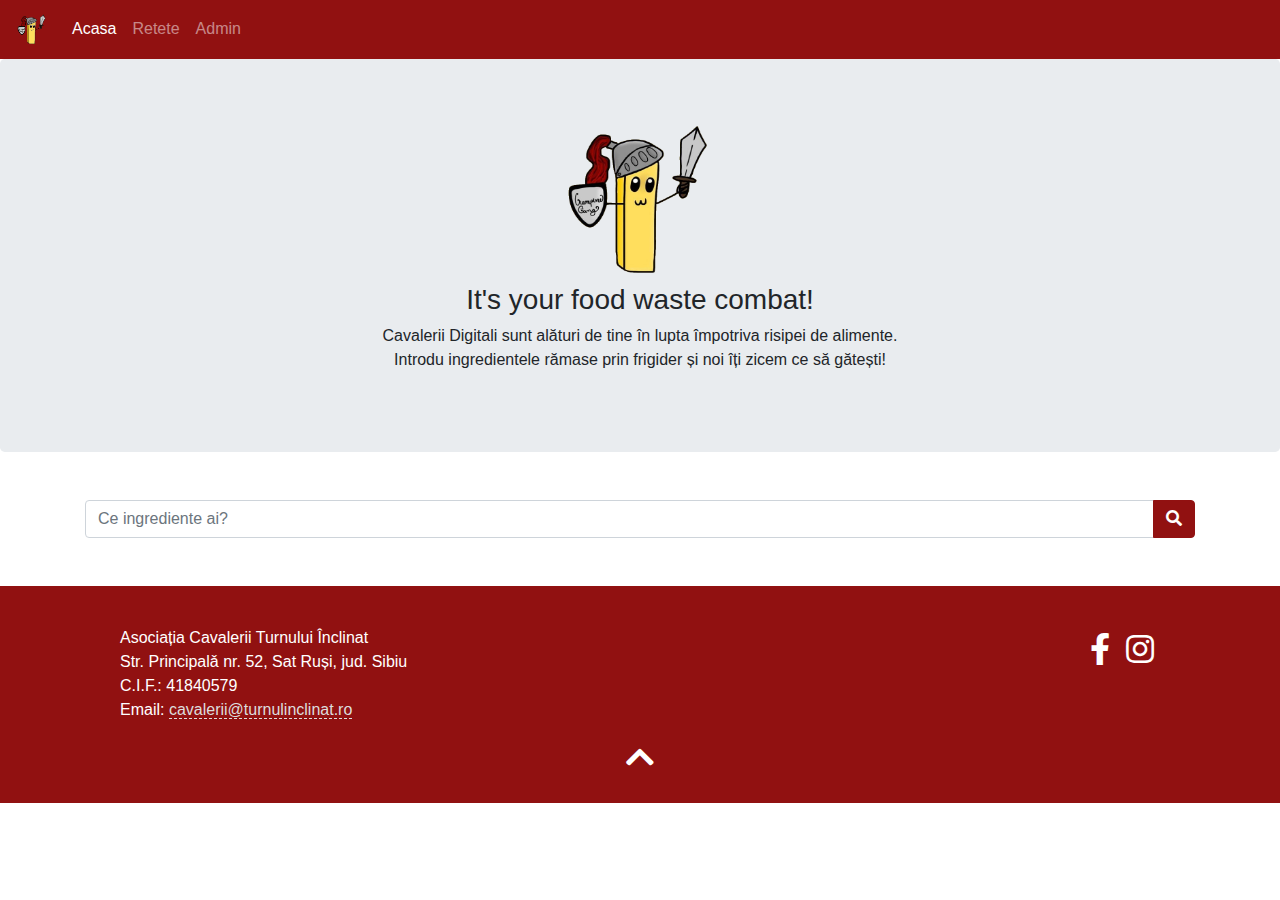
<file: index.html>
<!doctype html>
<html lang="en">
  <head>
    <link rel="icon" type="image/png" href="favicon-32x32.png" sizes="32x32" />
<link rel="icon" type="image/png" href="favicon-16x16.png" sizes="16x16" />

    <!-- Required meta tags -->
    <meta charset="utf-8">
    <meta name="viewport" content="width=device-width, initial-scale=1, shrink-to-fit=no">

    <link rel="stylesheet" href="https://use.fontawesome.com/releases/v5.1.1/css/all.css">
    <link rel="stylesheet" type="text/css" href="myStyle.css">
  
    <!-- Bootstrap CSS -->
    <link rel="stylesheet" href="https://stackpath.bootstrapcdn.com/bootstrap/4.5.2/css/bootstrap.min.css" integrity="sha384-JcKb8q3iqJ61gNV9KGb8thSsNjpSL0n8PARn9HuZOnIxN0hoP+VmmDGMN5t9UJ0Z" crossorigin="anonymous">
    <link rel="stylesheet" href="myStyle.css">

    <title>Crumpene</title>
    
  </head>
  <body>
 <div> <nav class="navbar navbar-expand navbar-custom navbar-fix-top">
  <a class="navbar-brand" href="#"><img src="logo.png" width="32" height="32"></a>
  <button class="navbar-toggler" type="button" data-toggle="collapse" data-target="#navbarNav" aria-controls="navbarNav" aria-expanded="false" aria-label="Toggle navigation">
    <span class="navbar-toggler-icon"></span>
  </button>
  <div class="collapse navbar-collapse" id="navbarNav">
    <ul class="navbar-nav">
      <li class="nav-item active">
        <a class="nav-link" href="#">Acasa <span class="sr-only">(current)</span></a>
      </li>
      <li class="nav-item">
        <a class="nav-link" href="retete.html">Retete</a>
      </li>
      <li class="nav-item">
        <a class="nav-link" href="login.html">Admin</a>
      </li>
    </ul>
  </div>
</nav> </div>
    <div>
      <section class="jumbotron text-center"> <div class="container"> <img src="logo.png"  width="160" height="160"> <h3> It's your food waste combat! </h3> 
    <div class="mt-2">     <p> Cavalerii Digitali sunt alături de tine în lupta împotriva risipei de alimente. <br> Introdu ingredientele rămase prin frigider și noi îți zicem ce să gătești! </p>
  
        </div> </div>
      </section>
    </div>
    
    <section>
       <div class="container my-5" >
     
  <form action="">
          <div class="input-group mb-4">

            <input type="search" placeholder="Ce ingrediente ai?" aria-describedby="button-addon5" class="form-control">
            <div class="input-group-append">
              <button id="button-addon5" type="submit" class="btn btn-primary"><i class="fa fa-search"></i></button>
            </div>
          </div>
        </form> 
      </div>
    </section>
    <div><footer>
          <div class="footer-container" id="footer">
              <div class="row">
                  <div class="col-md-5 footer-left">
                      <p>Asociația Cavalerii Turnului Înclinat</br>
                      Str. Principalǎ nr. 52, Sat Ruși, jud. Sibiu</br>
                      C.I.F.: 41840579</br>
        Email: <a href="mailto:cavalerii@turnulinclinat.ro" target="_top">cavalerii@turnulinclinat.ro</a></p>
                  </div>
                  
                  <div class="col-md-6 offset-md-1 footer-right">
                      <a href="https://www.facebook.com/CavaleriiTurnuluiInclinat" target="_blank"><i class="fab fa-facebook-f"></i></a>
                      <a href="https://www.instagram.com/cavalerii_turnului/?hl=ro" target="_blank"><i class="fab fa-instagram"></i></a>
                     
                  </div>
              </div>
              <div class="row">
                  <div class="col footer-bottom">
                      <a class="scroll-link" href="#top-content"><i class="fas fa-chevron-up"></i></a>
                  </div>
              </div>
          </div>
      </footer>
</div>
    
    <!-- Optional JavaScript -->
    <!-- jQuery first, then Popper.js, then Bootstrap JS -->
    <script src="https://code.jquery.com/jquery-3.5.1.slim.min.js" integrity="sha384-DfXdz2htPH0lsSSs5nCTpuj/zy4C+OGpamoFVy38MVBnE+IbbVYUew+OrCXaRkfj" crossorigin="anonymous"></script>
    <script src="https://cdn.jsdelivr.net/npm/popper.js@1.16.1/dist/umd/popper.min.js" integrity="sha384-9/reFTGAW83EW2RDu2S0VKaIzap3H66lZH81PoYlFhbGU+6BZp6G7niu735Sk7lN" crossorigin="anonymous"></script>
    <script src="https://stackpath.bootstrapcdn.com/bootstrap/4.5.2/js/bootstrap.min.js" integrity="sha384-B4gt1jrGC7Jh4AgTPSdUtOBvfO8shuf57BaghqFfPlYxofvL8/KUEfYiJOMMV+rV" crossorigin="anonymous"></script>
    
  </body>
</html>
</file>
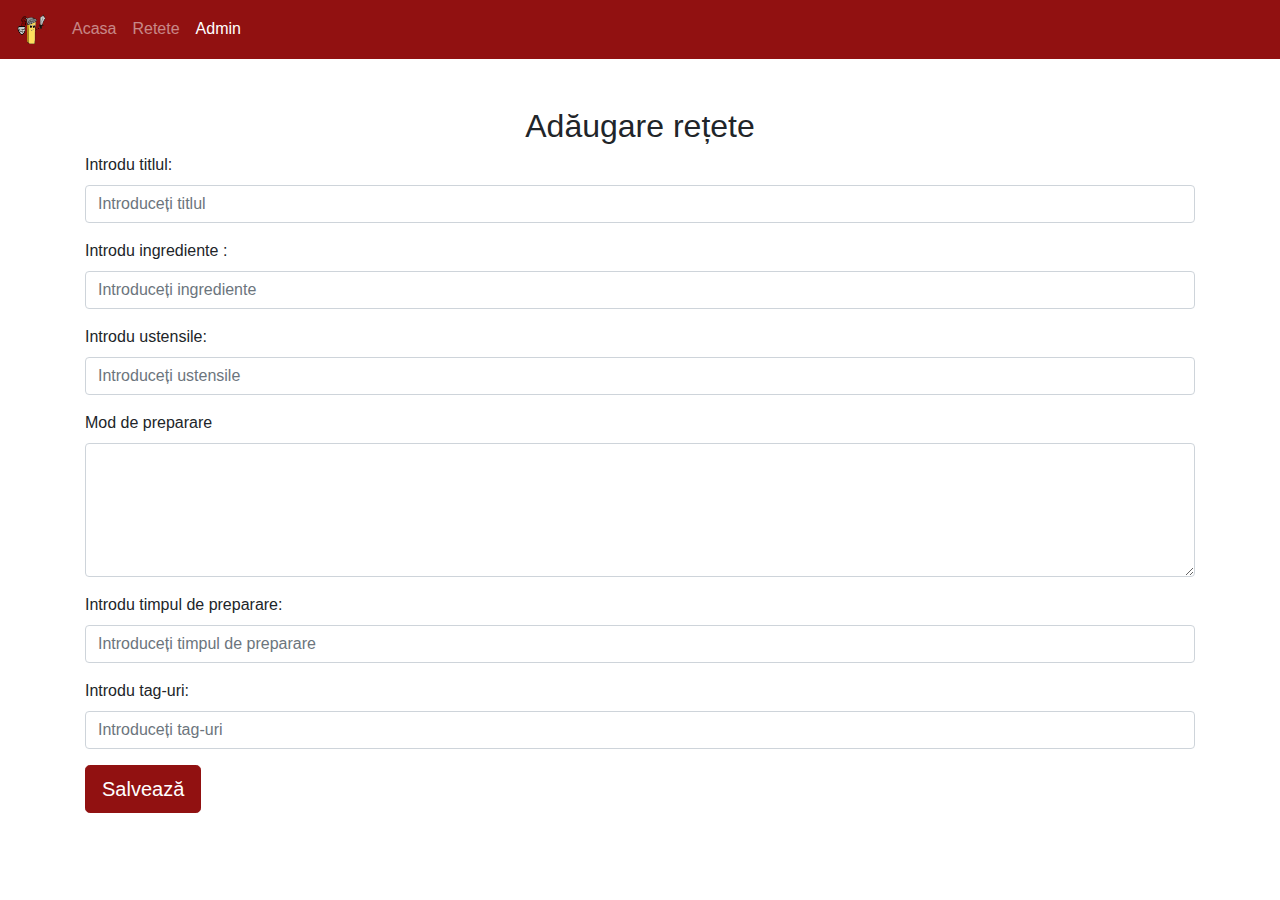
<file: admin.html>
<!doctype html>
<html lang="en">
  <head>
        <link rel="icon" type="image/png" href="favicon-32x32.png" sizes="32x32" />
<link rel="icon" type="image/png" href="favicon-16x16.png" sizes="16x16" />

    <!-- Required meta tags -->
    <meta charset="utf-8">
    <meta name="viewport" content="width=device-width, initial-scale=1, shrink-to-fit=no">

    <!-- Bootstrap CSS -->
    <link rel="stylesheet" href="https://stackpath.bootstrapcdn.com/bootstrap/4.5.2/css/bootstrap.min.css" integrity="sha384-JcKb8q3iqJ61gNV9KGb8thSsNjpSL0n8PARn9HuZOnIxN0hoP+VmmDGMN5t9UJ0Z" crossorigin="anonymous">
    <link rel="stylesheet" href="myStyle.css">

    <title>Crumpene</title>
    
  </head>
  <body>
    <div> <nav class="navbar navbar-expand navbar-custom navbar-fix-top">
  <a class="navbar-brand" href="#"><img src="logo.png" width="32" height="32"></a>
  <button class="navbar-toggler" type="button" data-toggle="collapse" data-target="#navbarNav" aria-controls="navbarNav" aria-expanded="false" aria-label="Toggle navigation">
    <span class="navbar-toggler-icon"></span>
  </button>
  <div class="collapse navbar-collapse" id="navbarNav">
    <ul class="navbar-nav">
      <li class="nav-item">
        <a class="nav-link" href="index.html">Acasa <span class="sr-only">(current)</span></a>
      </li>
      <li class="nav-item">
        <a class="nav-link" href="retete.html">Retete</a>
      </li>
<li class="nav-item active" >
<a class="nav-link" href ="admin.html">Admin 
</a>
</li>
    </ul>
  </div>
</nav> 
    <div class="container mt-5">
    <center><h2>Adăugare rețete</h2></center>
  <form>
    <div class="form-group">
          <label for="Title"> Introdu titlul: </label>
          <input type="text" class="form-control"
   placeholder="Introduceți titlul" id="Title">
  </div>
    
    <div class="form-group">
          <label for="Ingrediente"> Introdu ingrediente : </label>
          <input type="text" class="form-control"
   placeholder="Introduceți ingrediente" id="Ingrediente">
  </div>
    <div class="form-group">
          <label for="Ustensile"> Introdu ustensile: </label>
          <input type="text" class="form-control"
   placeholder="Introduceți ustensile" id="Ustensile">
  </div>
    
    <div class="form-group">
<label for="steps">
Mod de preparare </label>
<textarea class="form-control" rows="5" id="steps">
    </textarea> </div>
    
    <div class="form-group">
          <label for="Timp de preparare"> Introdu timpul de preparare: </label>
          <input type="text" class="form-control"
   placeholder="Introduceți timpul de preparare" id="Timp de preparare">
  </div>
<div class="form-group">
          <label for="Tags"> Introdu tag-uri: </label>
          <input type="text" class="form-control"
   placeholder="Introduceți tag-uri" id="Tag-uri">
  </div>
<div>
   <div class=" mb-5">
       <button type="submit" class="btn btn-primary btn-lg">Salvează</button>
    </div>
  </form>
</div>

      
      
    <!-- Optional JavaScript -->
    <!-- jQuery first, then Popper.js, then Bootstrap JS -->
    <script src="https://code.jquery.com/jquery-3.5.1.slim.min.js" integrity="sha384-DfXdz2htPH0lsSSs5nCTpuj/zy4C+OGpamoFVy38MVBnE+IbbVYUew+OrCXaRkfj" crossorigin="anonymous"></script>
    <script src="https://cdn.jsdelivr.net/npm/popper.js@1.16.1/dist/umd/popper.min.js" integrity="sha384-9/reFTGAW83EW2RDu2S0VKaIzap3H66lZH81PoYlFhbGU+6BZp6G7niu735Sk7lN" crossorigin="anonymous"></script>
    <script src="https://stackpath.bootstrapcdn.com/bootstrap/4.5.2/js/bootstrap.min.js" integrity="sha384-B4gt1jrGC7Jh4AgTPSdUtOBvfO8shuf57BaghqFfPlYxofvL8/KUEfYiJOMMV+rV" crossorigin="anonymous"></script>
    
  </body>
</html>
</file>
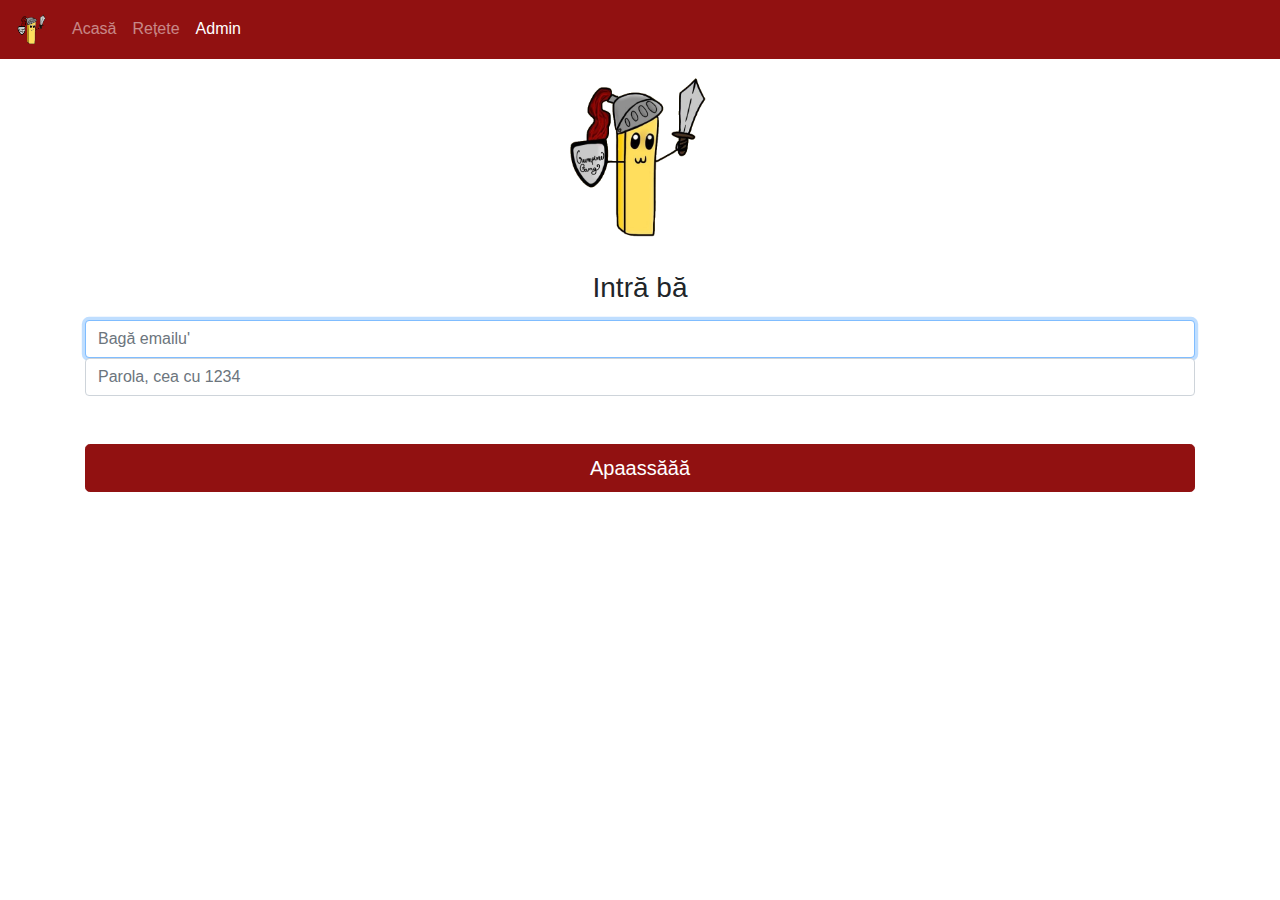
<file: login.html>
<!doctype html>
<html lang="en">
  <head>
        <link rel="icon" type="image/png" href="favicon-32x32.png" sizes="32x32" />
<link rel="icon" type="image/png" href="favicon-16x16.png" sizes="16x16" />

    <!-- Required meta tags -->
    <meta charset="utf-8">
    <meta name="viewport" content="width=device-width, initial-scale=1, shrink-to-fit=no">

    <!-- Bootstrap CSS -->
    <link rel="stylesheet" href="https://stackpath.bootstrapcdn.com/bootstrap/4.5.2/css/bootstrap.min.css" integrity="sha384-JcKb8q3iqJ61gNV9KGb8thSsNjpSL0n8PARn9HuZOnIxN0hoP+VmmDGMN5t9UJ0Z" crossorigin="anonymous">
    <link rel="stylesheet" href="myStyle.css">

    <title>Crumpene</title>
    
  </head>
  <body>
    <div> <nav class="navbar navbar-expand navbar-custom navbar-fix-top">
  <a class="navbar-brand" href="#"><img src="logo.png" width="32" height="32"></a>
  <button class="navbar-toggler" type="button" data-toggle="collapse" data-target="#navbarNav" aria-controls="navbarNav" aria-expanded="false" aria-label="Toggle navigation">
    <span class="navbar-toggler-icon"></span>
  </button>
  <div class="collapse navbar-collapse" id="navbarNav">
    <ul class="navbar-nav">
      <li class="nav-item">
        <a class="nav-link" href="index.html">Acasă <span class="sr-only">(current)</span></a>
      </li>
      <li class="nav-item">
        <a class="nav-link" href="retete.html">Rețete</a>
      </li>
<li class="nav-item active" >
<a class="nav-link" href ="admin.html">Admin 
</a>
</li>
    </ul>
  </div>
</nav> 
      <div class="container mt-3">
      <div class="text-center">
    <form method="post" action="/login" class="form-signin">
        <img class="mb-4" src="logo.png" alt="" width="156" height="172">
        
        <h1 class="h3 mb-3 font-weight-normal">Intră bă</h1>
           
        <label for="inputEmail" class="sr-only">Bagă emailu'</label>
        <input type="email" id="inputEmail" class="form-control" placeholder="Bagă emailu'" required autofocus name="email">
            
        <label for="inputPassword" class="sr-only">Parolă</label>
        <input type="password" id="inputPassword" class="form-control" placeholder="Parola, cea cu 1234"  name="password" required>
        
        <p><input type="submit" value="Apaassăăă" class="btn btn-lg btn-primary btn-block mt-5"/></p>
    </form>
</div>
    
        </div>
        
        <script src="https://cdnjs.cloudflare.com/ajax/libs/popper.js/1.14.3/umd/popper.min.js" integrity="sha384-ZMP7rVo3mIykV+2+9J3UJ46jBk0WLaUAdn689aCwoqbBJiSnjAK/l8WvCWPIPm49" crossorigin="anonymous"></script>
        


      
      
    <!-- Optional JavaScript -->
    <!-- jQuery first, then Popper.js, then Bootstrap JS -->
    <script src="https://code.jquery.com/jquery-3.5.1.slim.min.js" integrity="sha384-DfXdz2htPH0lsSSs5nCTpuj/zy4C+OGpamoFVy38MVBnE+IbbVYUew+OrCXaRkfj" crossorigin="anonymous"></script>
    <script src="https://cdn.jsdelivr.net/npm/popper.js@1.16.1/dist/umd/popper.min.js" integrity="sha384-9/reFTGAW83EW2RDu2S0VKaIzap3H66lZH81PoYlFhbGU+6BZp6G7niu735Sk7lN" crossorigin="anonymous"></script>
    <script src="https://stackpath.bootstrapcdn.com/bootstrap/4.5.2/js/bootstrap.min.js" integrity="sha384-B4gt1jrGC7Jh4AgTPSdUtOBvfO8shuf57BaghqFfPlYxofvL8/KUEfYiJOMMV+rV" crossorigin="anonymous"></script>
    
  </body>
</html>
</file>
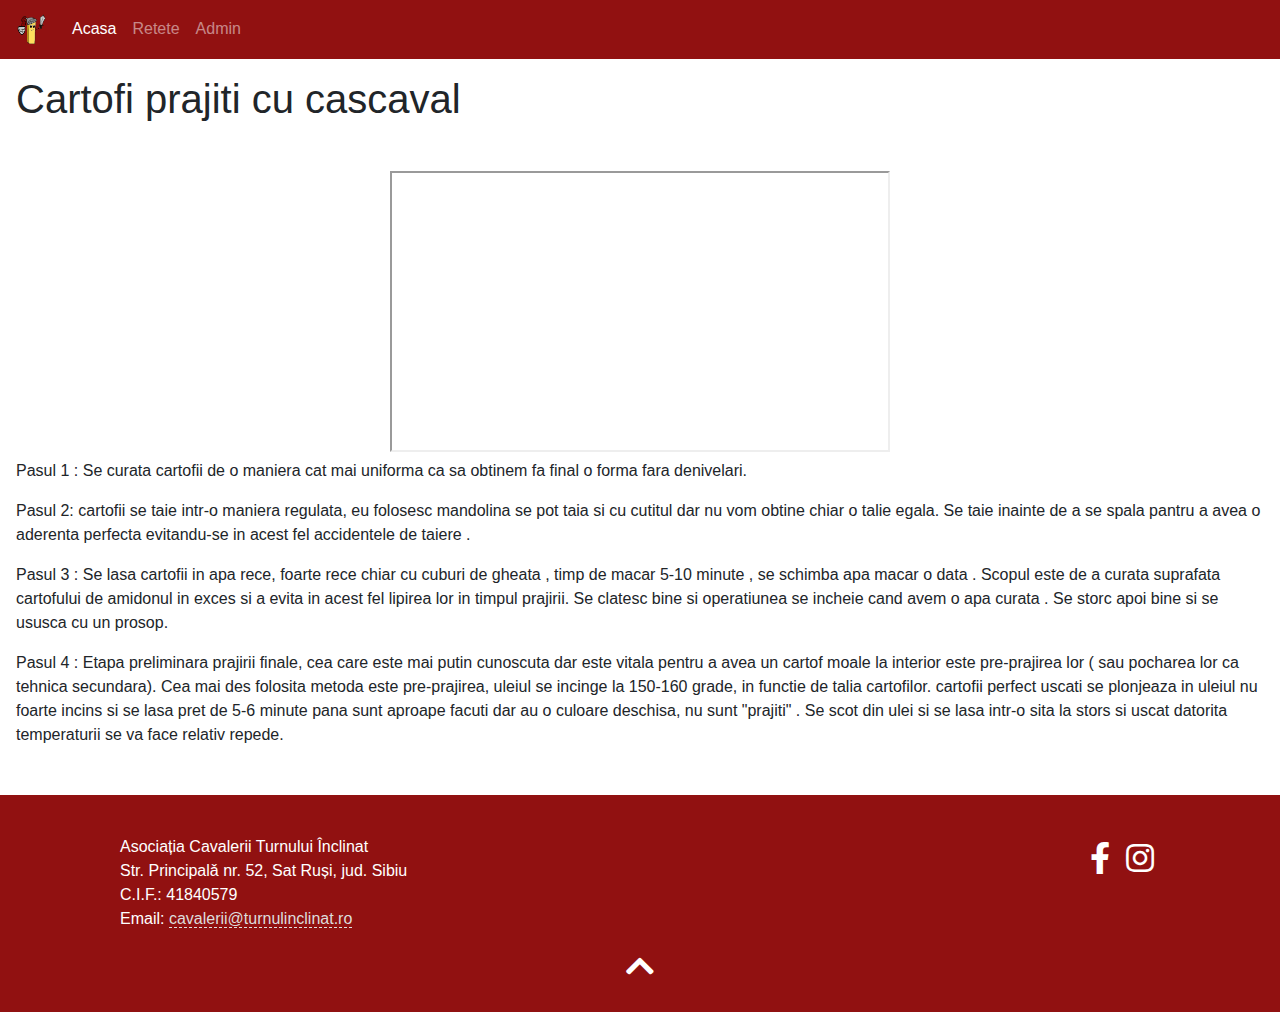
<file: reteta.html>
<!doctype html>
<html lang="en">
  <head>
    <link rel="icon" type="image/png" href="favicon-32x32.png" sizes="32x32" />
<link rel="icon" type="image/png" href="favicon-16x16.png" sizes="16x16" />

    <!-- Required meta tags -->
    <meta charset="utf-8">
    <meta name="viewport" content="width=device-width, initial-scale=1, shrink-to-fit=no">

    <link rel="stylesheet" href="https://use.fontawesome.com/releases/v5.1.1/css/all.css">
    <link rel="stylesheet" type="text/css" href="myStyle.css">
  
    <!-- Bootstrap CSS -->
    <link rel="stylesheet" href="https://stackpath.bootstrapcdn.com/bootstrap/4.5.2/css/bootstrap.min.css" integrity="sha384-JcKb8q3iqJ61gNV9KGb8thSsNjpSL0n8PARn9HuZOnIxN0hoP+VmmDGMN5t9UJ0Z" crossorigin="anonymous">
    <link rel="stylesheet" href="myStyle.css">

    <title>Crumpene</title>
    
  </head>
  <body>
 <div> <nav class="navbar navbar-expand navbar-custom navbar-fix-top">
  <a class="navbar-brand" href="#"><img src="logo.png" width="32" height="32"></a>
  <button class="navbar-toggler" type="button" data-toggle="collapse" data-target="#navbarNav" aria-controls="navbarNav" aria-expanded="false" aria-label="Toggle navigation">
    <span class="navbar-toggler-icon"></span>
  </button>
  <div class="collapse navbar-collapse" id="navbarNav">
    <ul class="navbar-nav">
      <li class="nav-item active">
        <a class="nav-link" href="#">Acasa <span class="sr-only">(current)</span></a>
      </li>
      <li class="nav-item">
        <a class="nav-link" href="retete.html">Retete</a>
      </li>
      <li class="nav-item">
        <a class="nav-link" href="login.html">Admin</a>
      </li>
    </ul>
  </div>
</nav> </div>
    <div class="my-3 mx-3">
     <h1>Cartofi prajiti cu cascaval</h1>
  </div>
    <div class="my-5">
 <center> <iframe width="500" height="281" src="https://www.youtube.com/embed/Pd85QmPTPRI"></iframe> </center>
      <div class="mx-3">
      <p> Pasul 1 :  Se curata cartofii de o maniera cat mai uniforma ca sa obtinem fa final o forma fara denivelari.</p> 
<p> Pasul 2:  cartofii se taie intr-o maniera regulata, eu folosesc mandolina se pot taia si cu cutitul dar nu vom obtine chiar o talie egala. Se taie inainte de a se spala pantru a avea o aderenta perfecta evitandu-se in acest fel accidentele de taiere . </p>
<p>Pasul 3 : Se lasa cartofii in apa rece, foarte rece chiar cu cuburi de gheata , timp de  macar 5-10 minute , se schimba apa macar o data . Scopul este de a curata suprafata cartofului de amidonul in exces si a evita in acest fel lipirea lor in timpul prajirii. Se clatesc bine si operatiunea se incheie cand avem o apa curata . Se storc apoi bine si se ususca cu un prosop. </p>
 <p>Pasul 4 : Etapa preliminara prajirii finale, cea care este mai putin cunoscuta dar este vitala pentru a avea un cartof moale la interior este pre-prajirea lor ( sau pocharea lor ca tehnica secundara). Cea mai des folosita metoda este pre-prajirea, uleiul se incinge la 150-160 grade, in functie de talia cartofilor. cartofii perfect uscati se plonjeaza in uleiul nu foarte incins si se lasa pret de 5-6 minute pana sunt aproape facuti dar au o culoare deschisa, nu sunt "prajiti" . Se scot din ulei si se lasa intr-o sita la stors si uscat datorita temperaturii se va face relativ repede.</p>
      </div>
    </div>
    <div><footer>
          <div class="footer-container" id="footer">
              <div class="row">
                  <div class="col-md-5 footer-left">
                      <p>Asociația Cavalerii Turnului Înclinat</br>
                      Str. Principalǎ nr. 52, Sat Ruși, jud. Sibiu</br>
                      C.I.F.: 41840579</br>
        Email: <a href="mailto:cavalerii@turnulinclinat.ro" target="_top">cavalerii@turnulinclinat.ro</a></p>
                  </div>
                  
                  <div class="col-md-6 offset-md-1 footer-right">
                      <a href="https://www.facebook.com/CavaleriiTurnuluiInclinat" target="_blank"><i class="fab fa-facebook-f"></i></a>
                      <a href="https://www.instagram.com/cavalerii_turnului/?hl=ro" target="_blank"><i class="fab fa-instagram"></i></a>
                     
                  </div>
              </div>
              <div class="row">
                  <div class="col footer-bottom">
                      <a class="scroll-link" href="#top-content"><i class="fas fa-chevron-up"></i></a>
                  </div>
              </div>
          </div>
      </footer>
</div>
    
    <!-- Optional JavaScript -->
    <!-- jQuery first, then Popper.js, then Bootstrap JS -->
    <script src="https://code.jquery.com/jquery-3.5.1.slim.min.js" integrity="sha384-DfXdz2htPH0lsSSs5nCTpuj/zy4C+OGpamoFVy38MVBnE+IbbVYUew+OrCXaRkfj" crossorigin="anonymous"></script>
    <script src="https://cdn.jsdelivr.net/npm/popper.js@1.16.1/dist/umd/popper.min.js" integrity="sha384-9/reFTGAW83EW2RDu2S0VKaIzap3H66lZH81PoYlFhbGU+6BZp6G7niu735Sk7lN" crossorigin="anonymous"></script>
    <script src="https://stackpath.bootstrapcdn.com/bootstrap/4.5.2/js/bootstrap.min.js" integrity="sha384-B4gt1jrGC7Jh4AgTPSdUtOBvfO8shuf57BaghqFfPlYxofvL8/KUEfYiJOMMV+rV" crossorigin="anonymous"></script>
    
  </body>
</html>
</file>
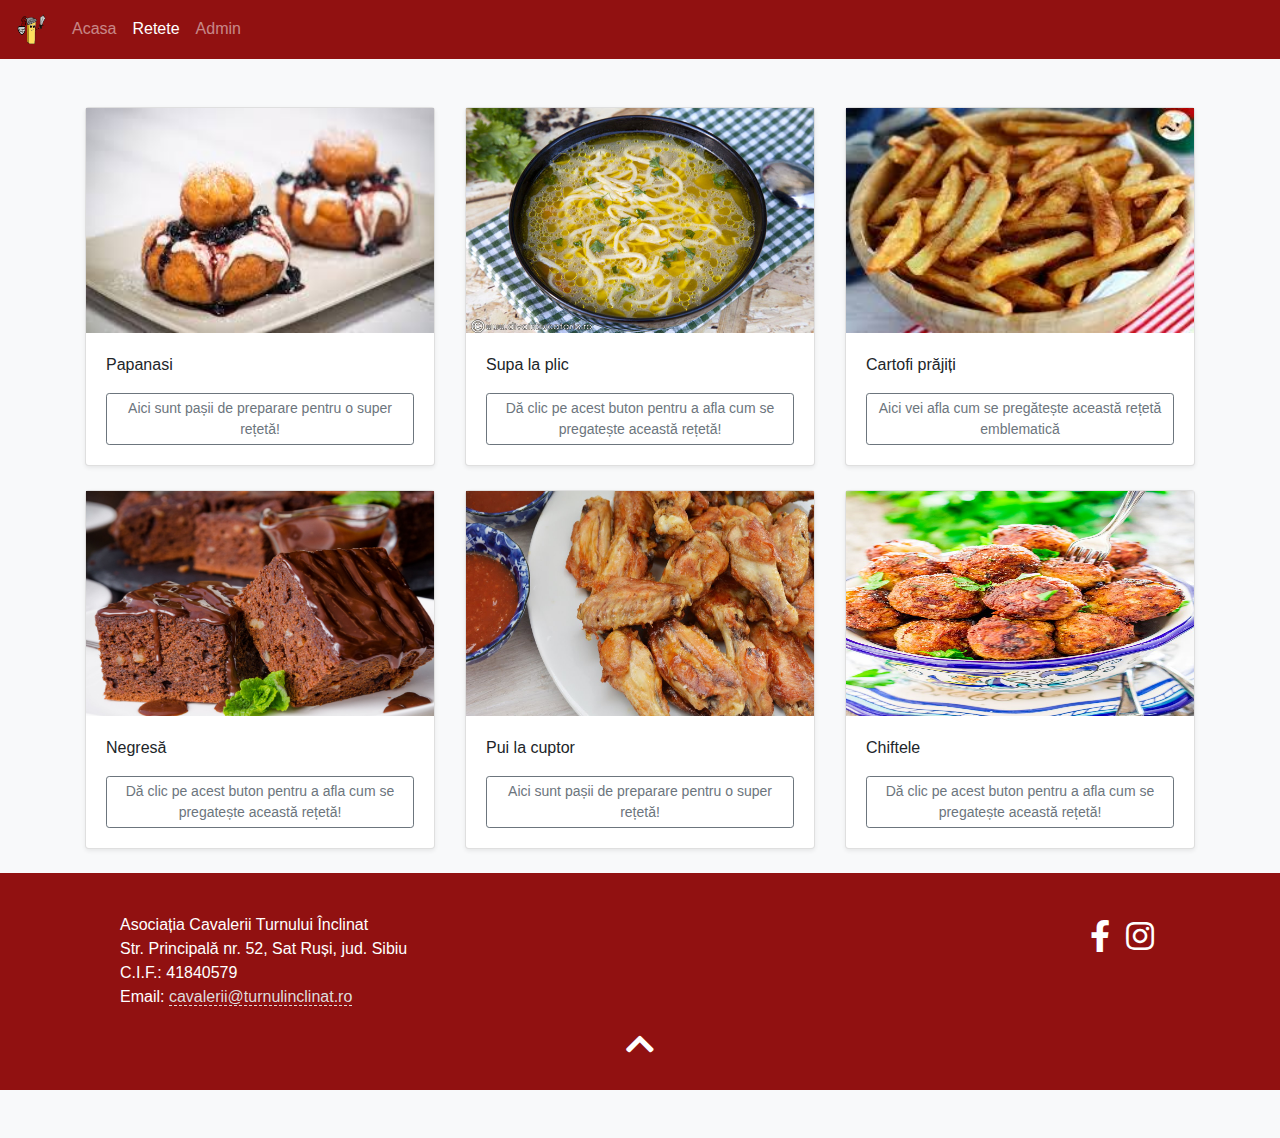
<file: retete.html>
<!doctype html>
<html lang="en">
  <head>
        <link rel="icon" type="image/png" href="favicon-32x32.png" sizes="32x32" />
<link rel="icon" type="image/png" href="favicon-16x16.png" sizes="16x16" />

    <!-- Required meta tags -->
    <meta charset="utf-8">
    <meta name="viewport" content="width=device-width, initial-scale=1, shrink-to-fit=no">
    
     <link rel="stylesheet" href="https://use.fontawesome.com/releases/v5.1.1/css/all.css">
   

    <!-- Bootstrap CSS -->
    <link rel="stylesheet" href="https://stackpath.bootstrapcdn.com/bootstrap/4.5.2/css/bootstrap.min.css" integrity="sha384-JcKb8q3iqJ61gNV9KGb8thSsNjpSL0n8PARn9HuZOnIxN0hoP+VmmDGMN5t9UJ0Z" crossorigin="anonymous">
    <link rel="stylesheet" href="myStyle.css">

    <title>Crumpene</title>
    
  </head>
  <body>
    <div> <nav class="navbar navbar-expand navbar-custom navbar-fix-top">
  <a class="navbar-brand" href="#"><img src="logo.png" width="32" height="32"></a>
  <button class="navbar-toggler" type="button" data-toggle="collapse" data-target="#navbarNav" aria-controls="navbarNav" aria-expanded="false" aria-label="Toggle navigation">
    <span class="navbar-toggler-icon"></span>
  </button>
  <div class="collapse navbar-collapse" id="navbarNav">
    <ul class="navbar-nav">
      <li class="nav-item">
        <a class="nav-link" href="index.html">Acasa <span class="sr-only">(current)</span></a>
      </li>
      <li class="nav-item active">
        <a class="nav-link" href="retete.html">Retete</a>
      </li>
      <li class="nav-item">
        <a class="nav-link" href="login.html">Admin</a>
      </li>
        
    </ul>
  </div>
</nav> </div>
    
     <div class="album py-5 bg-light" id="produse">
    <div class="container">

      <div class="row">
      <div class="col-md-4">
          <div class="card mb-4 shadow-sm">
  <img src="papanasi.jpg" height="225" width="100%">
            <div class="card-body">
              <p class="card-text">Papanasi</p>
              <div class="d-flex justify-content-between align-items-center">
                <div class="btn-group">
         <a  class="btn btn-sm btn-outline-secondary" role="button" href="reteta.html">Aici sunt pașii de preparare pentru o super rețetă!</a>       
                </div>
                
              </div>
            </div>
          </div>
        </div>
        <div class="col-md-4">
          <div class="card mb-4 shadow-sm">
           <img src="supa la plic.jpg" height="225" width="100%">
            
              <div class="card-body">
              <p class="card-text">Supa la plic</p>
              <div class="d-flex justify-content-between align-items-center">
                <div class="btn-group">
    <a  class="btn btn-sm btn-outline-secondary" role="button" href="reteta.html">Dă clic pe acest buton pentru a afla cum se pregatește această rețetă!</a>
                </div>
                
            
              </div>
            </div>
          </div>
        </div>
        <div class="col-md-4">
          <div class="card mb-4 shadow-sm">
                <img src="crumpene prajite.jpg" height="225" width="100%">
            <div class="card-body">
              <p class="card-text">Cartofi prăjiți </p>
              <div class="d-flex justify-content-between align-items-center">
                <div class="btn-group">
                  <a  class="btn btn-sm btn-outline-secondary" role="button" href="reteta.html">Aici vei afla cum se pregătește această rețetă emblematică</a>
                </div>
                
              </div>
            </div>
          </div>
        </div>

        <div class="col-md-4">
          <div class="card mb-4 shadow-sm">
        <img src="negresa.jpg" height="225" width="100%">
            <div class="card-body">
              <p class="card-text">Negresă</p>
              <div class="d-flex justify-content-between align-items-center">
                <div class="btn-group">
                  <a  class="btn btn-sm btn-outline-secondary" role="button" href="reteta.html">Dă clic pe acest buton pentru a afla cum se pregatește această rețetă!</a>
                </div>
                
              </div>
            </div>
          </div>
        </div>
        <div class="col-md-4">
          <div class="card mb-4 shadow-sm">
     
                <img src="pui la cuptor.jpg" height="225" width="100%">
            <div class="card-body">
              <p class="card-text">Pui la cuptor</p>
              <div class="d-flex justify-content-between align-items-center">
                <div class="btn-group">
                  <a  class="btn btn-sm btn-outline-secondary" role="button" href="reteta.html">Aici sunt pașii de preparare pentru o super rețetă!</a>
                </div>
                
              </div>
            </div>
          </div>
        </div>
        <div class="col-md-4">
          <div class="card mb-4 shadow-sm">
      <img src="chiftele.jpg" height="225" width="100%">
            <div class="card-body">
              <p class="card-text">Chiftele</p>
              <div class="d-flex justify-content-between align-items-center">
                <div class="btn-group">
                  <a  class="btn btn-sm btn-outline-secondary" role="button" href="reteta.html">Dă clic pe acest buton pentru a afla cum se pregatește această rețetă!</a>
                </div>
                
            </div>
          </div>
        </div>
      </div>
    </div>
  </div>
        <div><footer>
          <div class="footer-container" id="footer">
              <div class="row">
                  <div class="col-md-5 footer-left">
                      <p>Asociația Cavalerii Turnului Înclinat</br>
                      Str. Principalǎ nr. 52, Sat Ruși, jud. Sibiu</br>
                      C.I.F.: 41840579</br>
        Email: <a href="mailto:cavalerii@turnulinclinat.ro" target="_top">cavalerii@turnulinclinat.ro</a></p>
                  </div>
                  
                  <div class="col-md-6 offset-md-1 footer-right">
                      <a href="https://www.facebook.com/CavaleriiTurnuluiInclinat" target="_blank"><i class="fab fa-facebook-f"></i></a>
                      <a href="https://www.instagram.com/cavalerii_turnului/?hl=ro" target="_blank"><i class="fab fa-instagram"></i></a>
                     
                  </div>
              </div>
              <div class="row">
                  <div class="col footer-bottom">
                      <a class="scroll-link" href="#top-content"><i class="fas fa-chevron-up"></i></a>
                  </div>
              </div>
          </div>
      </footer>
</div>
    
    <!-- Optional JavaScript -->
    <!-- jQuery first, then Popper.js, then Bootstrap JS -->
    <script src="https://code.jquery.com/jquery-3.5.1.slim.min.js" integrity="sha384-DfXdz2htPH0lsSSs5nCTpuj/zy4C+OGpamoFVy38MVBnE+IbbVYUew+OrCXaRkfj" crossorigin="anonymous"></script>
    <script src="https://cdn.jsdelivr.net/npm/popper.js@1.16.1/dist/umd/popper.min.js" integrity="sha384-9/reFTGAW83EW2RDu2S0VKaIzap3H66lZH81PoYlFhbGU+6BZp6G7niu735Sk7lN" crossorigin="anonymous"></script>
    <script src="https://stackpath.bootstrapcdn.com/bootstrap/4.5.2/js/bootstrap.min.js" integrity="sha384-B4gt1jrGC7Jh4AgTPSdUtOBvfO8shuf57BaghqFfPlYxofvL8/KUEfYiJOMMV+rV" crossorigin="anonymous"></script>
    
  </body>
</html>
</file>
<file: myStyle.css>
.navbar-custom {
  background-color:#911111;
}

.navbar-custom .navbar-brand,
.navbar-custom .navbar-text {
    color: rgba(255,255,255,.8);
}

/* change the link color */
.navbar-custom .navbar-nav .nav-link {
    color: rgba(255,255,255,.5);
}

/* change the color of active or hovered links */
.navbar-custom .nav-item.active .nav-link,
.navbar-custom .nav-item:hover .nav-link {
    color: #ffffff;
}

footer {
	padding: 40px 0 0 0;
	background:#911111;
	color: white;
	text-align: left;
}

.footer-container  {
    padding: 0 120px 0px 120px;
}

.footer-left a { color: #ddd; border-bottom: 1px dashed #ddd; }
.footer-left a:hover, .footer-left a:focus { color: #ddd; border: 0; }

.footer-right {
	text-align: right;
}

.footer-right a {
	margin: 0 6px;
    font-size: 32px;
    color: white;
}
.footer-right a:hover, .footer-right a:focus { color: #eee; }

.footer-bottom {
	padding-bottom: 25px;
	text-align: center;
}

.footer-bottom a {
	font-size: 32px;
    color: white;
    line-height: 40px;
}

.footer-bottom a:hover, .footer-bottom a:focus { color: #888; }

/*This is modifying the btn-primary colors but you could create your own .btn-something class as well*/
.btn-primary {
    color: #fff;
    background-color: #911111;
    border-color: #911111; /*set the color you want here*/
}
.btn-primary:hover, .btn-primary:focus, .btn-primary:active, .btn-primary:active:focus, .btn-primary.active, .open>.dropdown-toggle.btn-primary {
    color: #fff;
    background-color: #911111;
    border-color: #911111; /*set the color you want here*/
}
</file>
